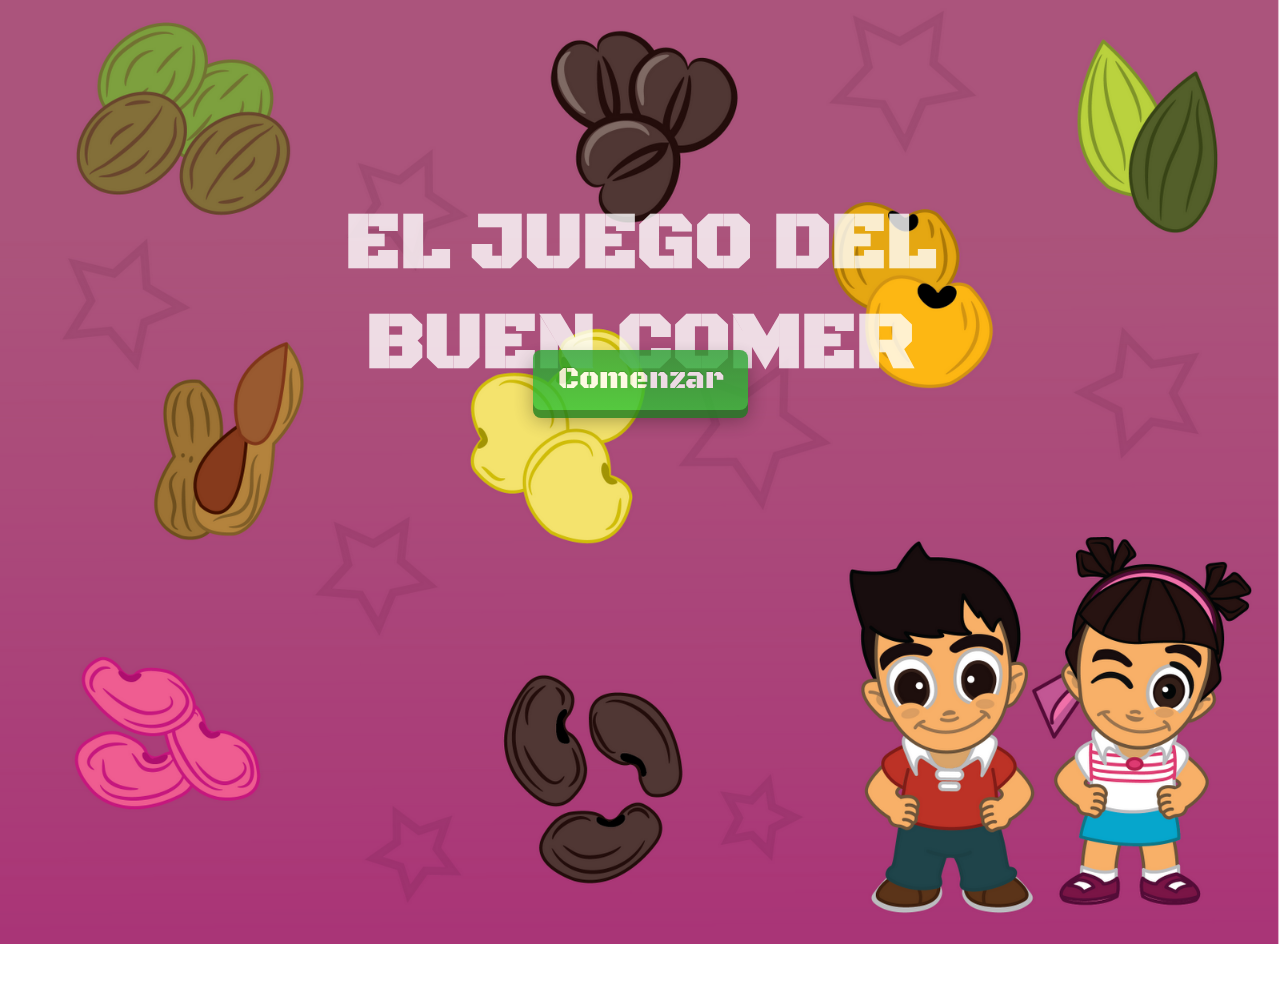
<file: index.html>
<!DOCTYPE html>
<head>
<meta charset="utf-8">
<link href='http://fonts.googleapis.com/css?family=Black+Ops+One' rel='stylesheet' type='text/css'>
<audio src="inicio.mp3" autoplay loop="loop">
</audio>
<title>EL BUEN COMER</title>

<style>
body {
	margin:0;
	padding:0;
	border:0;
	font-family: 'Black Ops One', cursive;
}
.boton {
background-color: #2dc234;
background-image: -webkit-linear-gradient(rgba(41, 150, 47, .8), rgba(45, 194, 52, .2));
background-image: -moz-linear-gradient(rgba(41, 150, 47, .8), rgba(45, 194, 52, .2));
background-image: -o-linear-gradient(rgba(41, 150, 47, .8), rgba(45, 194, 52, .2));
background-image: linear-gradient(rgba(41, 150, 47, .8), rgba(45, 194, 52, .2));
-ms-border-radius:8px;
-webkit-border-radius: 8px;
-moz-border-radius: 8px;
border-radius: 8px;
-webkit-box-shadow: 0 8px 0 #197b1d, 0 10px 20px rgba(0, 0, 0, .4);
-moz-box-shadow: 0 8px 0 #197b1d, 0 10px 20px rgba(0, 0, 0, .4);
box-shadow: 0 8px 0 #197b1d, 0 10px 20px rgba(0, 0, 0, .4);
color: #fff;
display: inline-block;
font-size: 30px;
line-height: 1;
padding: 15px 25px;
text-decoration: none;
text-shadow: 0 -1px 1px rgba(25, 123, 29, .7);
}

.image1 {
	position:relative;
	background: url('img/inicio.jpg') no-repeat fixed;
	background-position: center center;
	-webkit-background-size: cover;
	-moz-background-size: cover;
	-o-background-size: cover;
	background-size: cover;
	min-height: 1000px;

	
}



h1 {
	color: #fff;
	font-size: 80px;
	text-align:center;
	font-weight: bold;
	margin: 0 auto;
	width: 800px;
	position: fixed;
	top: 50%;
	left: 50%;
	margin-top: -20%;
	margin-left: -400px;
	opacity:0.8;
}

a{
	color: #fff;
	text-decoration:none;
	opacity:0.8;

}
</style>

</head>
<body style="overflow-y:hidden">

<div class="image1">
	<h1>EL JUEGO DEL BUEN COMER</h1>
	<center style="padding-top: 350px;"><a class="boton" href="niveles.html"> Comenzar</a><center>
</div>

</body>
</html>
</file>
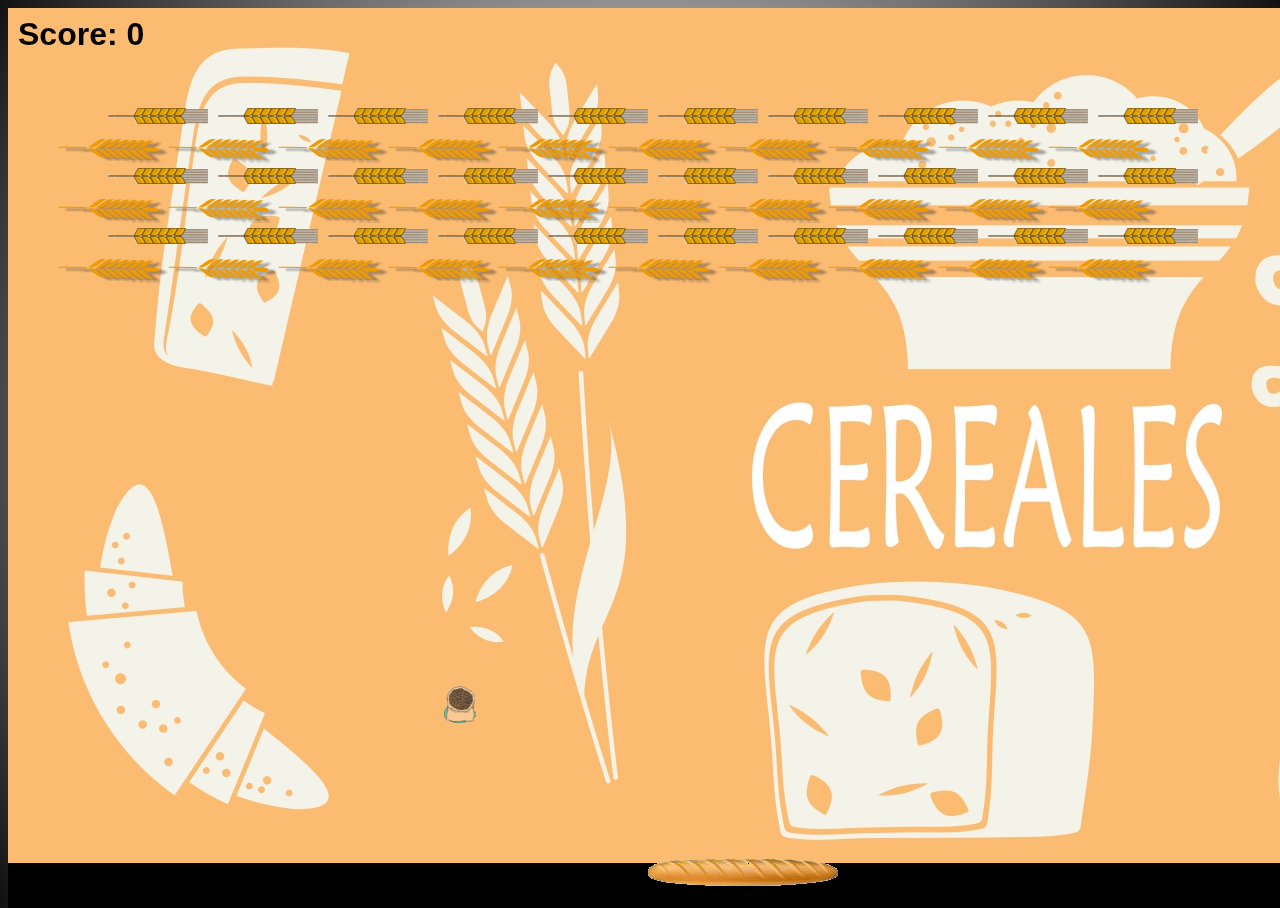
<file: Nivel_1.html>
<html lang="es">
	<head>
		<title>El buen comer</title>
		<meta charset="utf-8"/>
    	<meta name="author" content="Germán Martínez Fragoso"/>
		<script type="text/javascript" src="js/phaser.min.js"></script>
		<link rel="stylesheet" href="stilo.css" type="text/css"/>
	</head>
	<body>
		<div id="principal" align="center">
		<script type="text/javascript" src="js/Nivel_1.js"></script>
		</div>
	</body>
</html>
</file>
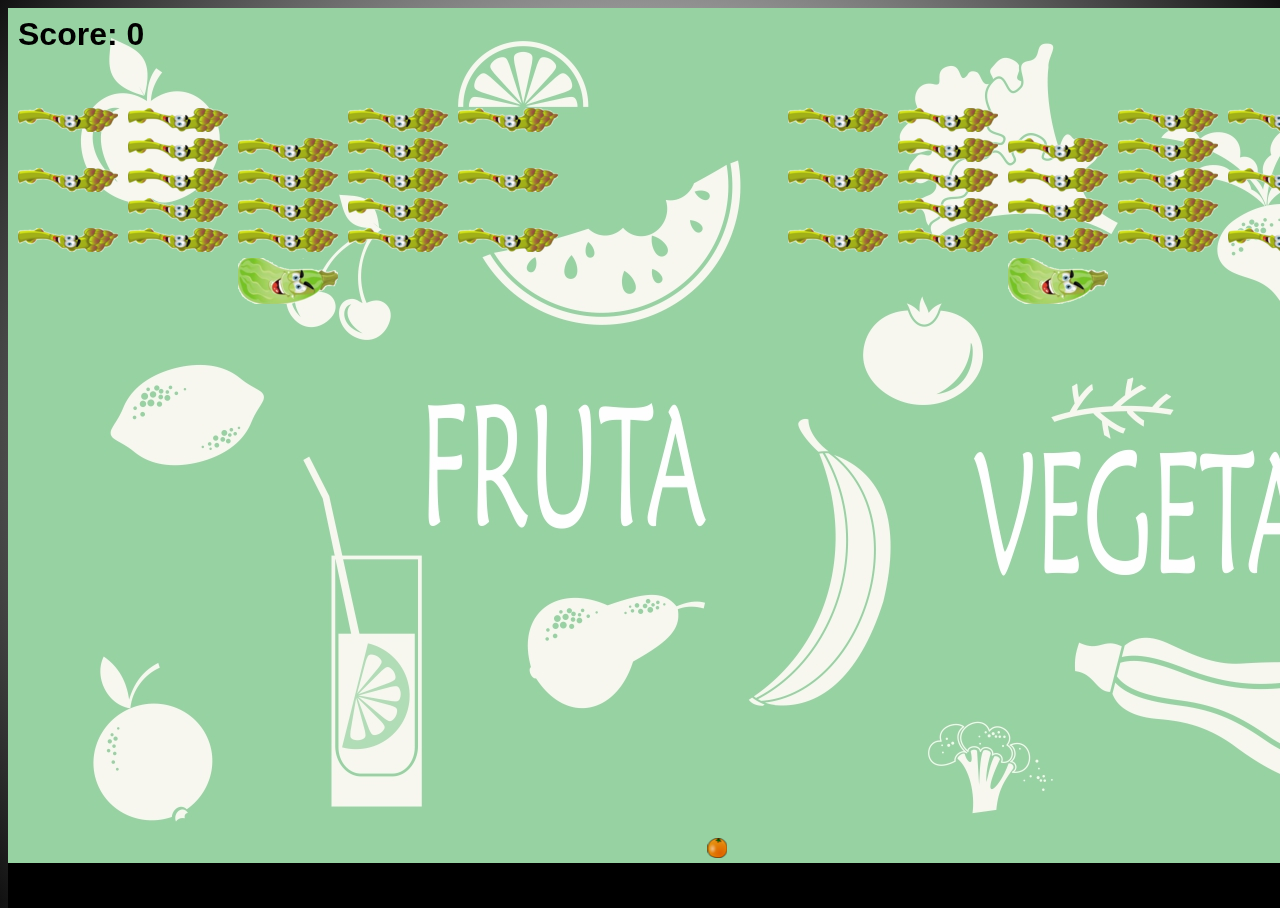
<file: Nivel_2.html>
<html lang="es">
	<head>
		<title>El buen comer</title>
		<meta charset="utf-8"/>
    	<meta name="author" content="Germán Martínez Fragoso"/>
		<script type="text/javascript" src="js/phaser.min.js"></script>
		<link rel="stylesheet" href="stilo.css" type="text/css"/>
	</head>
	<body>
		<div id="principal" align="center">
		<script type="text/javascript" src="js/Nivel_2.js"></script>
		</div>
	</body>
</html>
</file>
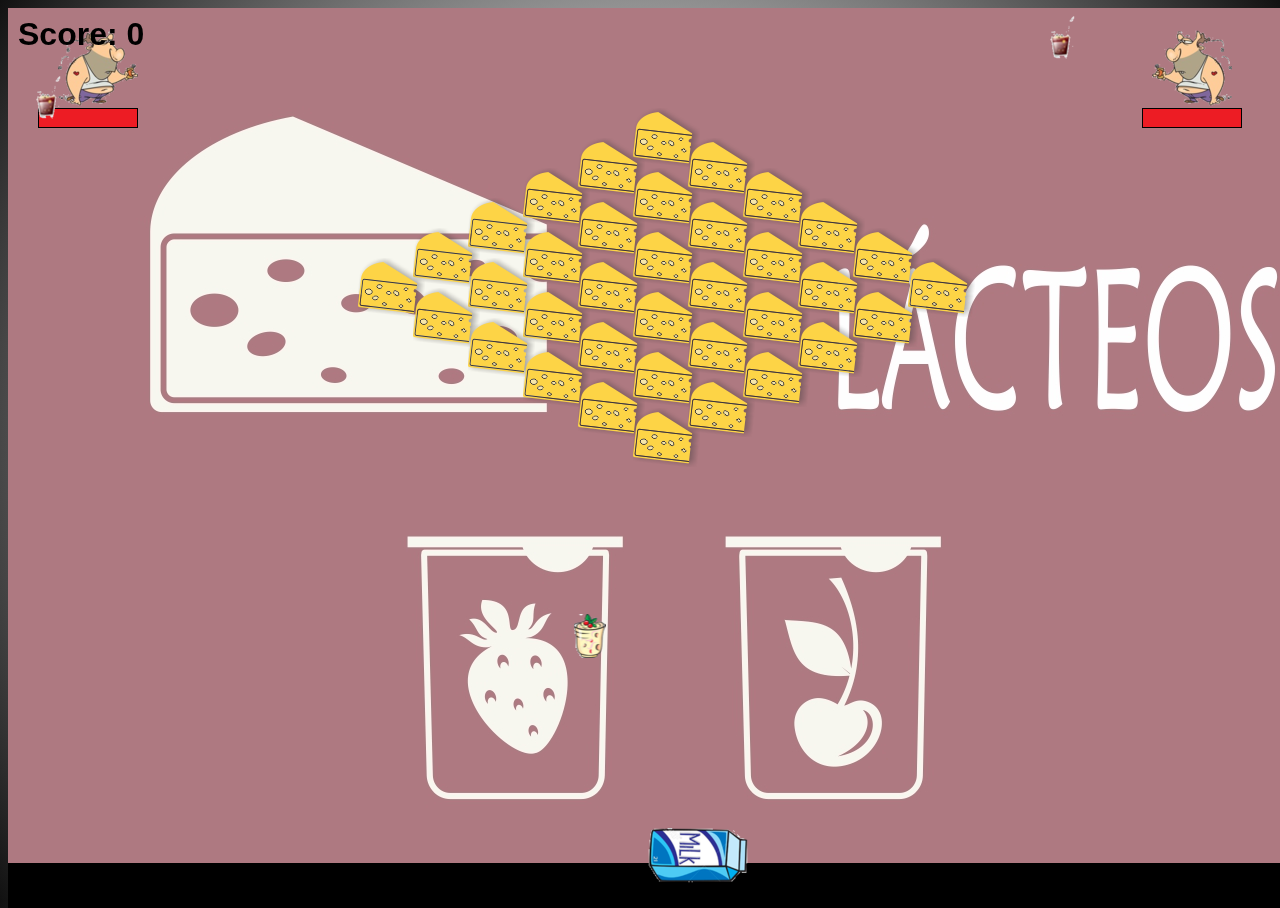
<file: Nivel_3.html>
<html lang="es">
	<head>
		<title>El buen comer</title>
		<meta charset="utf-8"/>
    	<meta name="author" content="Germán Martínez Fragoso"/>
		<script type="text/javascript" src="js/phaser.min.js"></script>
		<link rel="stylesheet" href="stilo.css" type="text/css"/>
	</head>
	<body>
		<div id="principal" align="center">
		<script type="text/javascript" src="js/Nivel_3.js"></script>
		</div>
	</body>
</html>
</file>
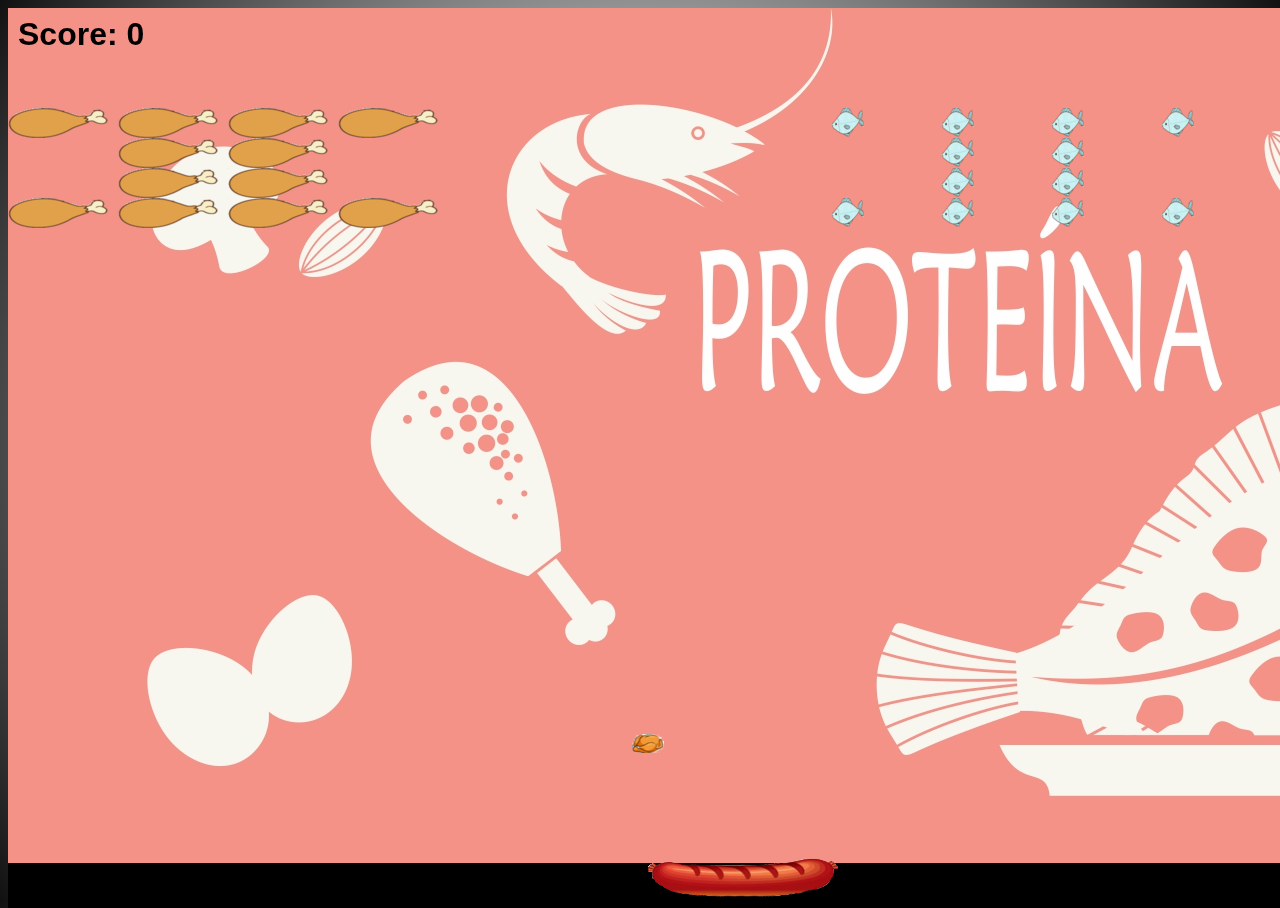
<file: Nivel_4.html>
<html lang="es">
	<head>
		<title>El buen comer</title>
		<meta charset="utf-8"/>
    	<meta name="author" content="Germán Martínez Fragoso"/>
		<script type="text/javascript" src="js/phaser.min.js"></script>
		<link rel="stylesheet" href="stilo.css" type="text/css"/>
	</head>
	<body>
		<div id="principal" align="center">
		<script type="text/javascript" src="js/Nivel_4.js"></script>
		</div>
	</body>
</html>
</file>
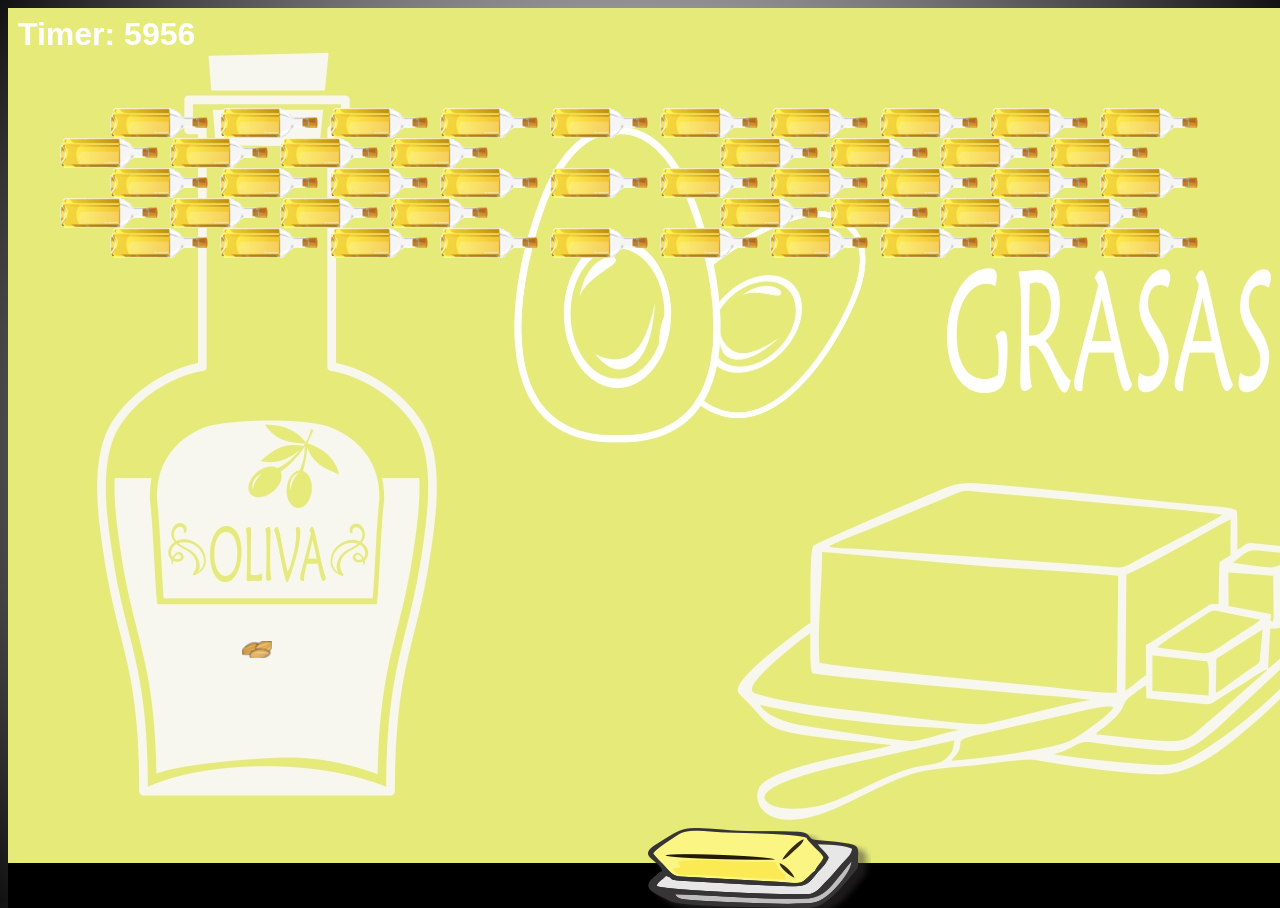
<file: Nivel_5.html>
<html lang="es">
	<head>
		<title>El buen comer</title>
		<meta charset="utf-8"/>
    	<meta name="author" content="Germán Martínez Fragoso"/>
		<script type="text/javascript" src="js/phaser.min.js"></script>
		<link rel="stylesheet" href="stilo.css" type="text/css"/>
	</head>
	<body>
		<div id="principal" align="center">
		<script type="text/javascript" src="js/Nivel_5.js"></script>
		</div>
	</body>
</html>
</file>
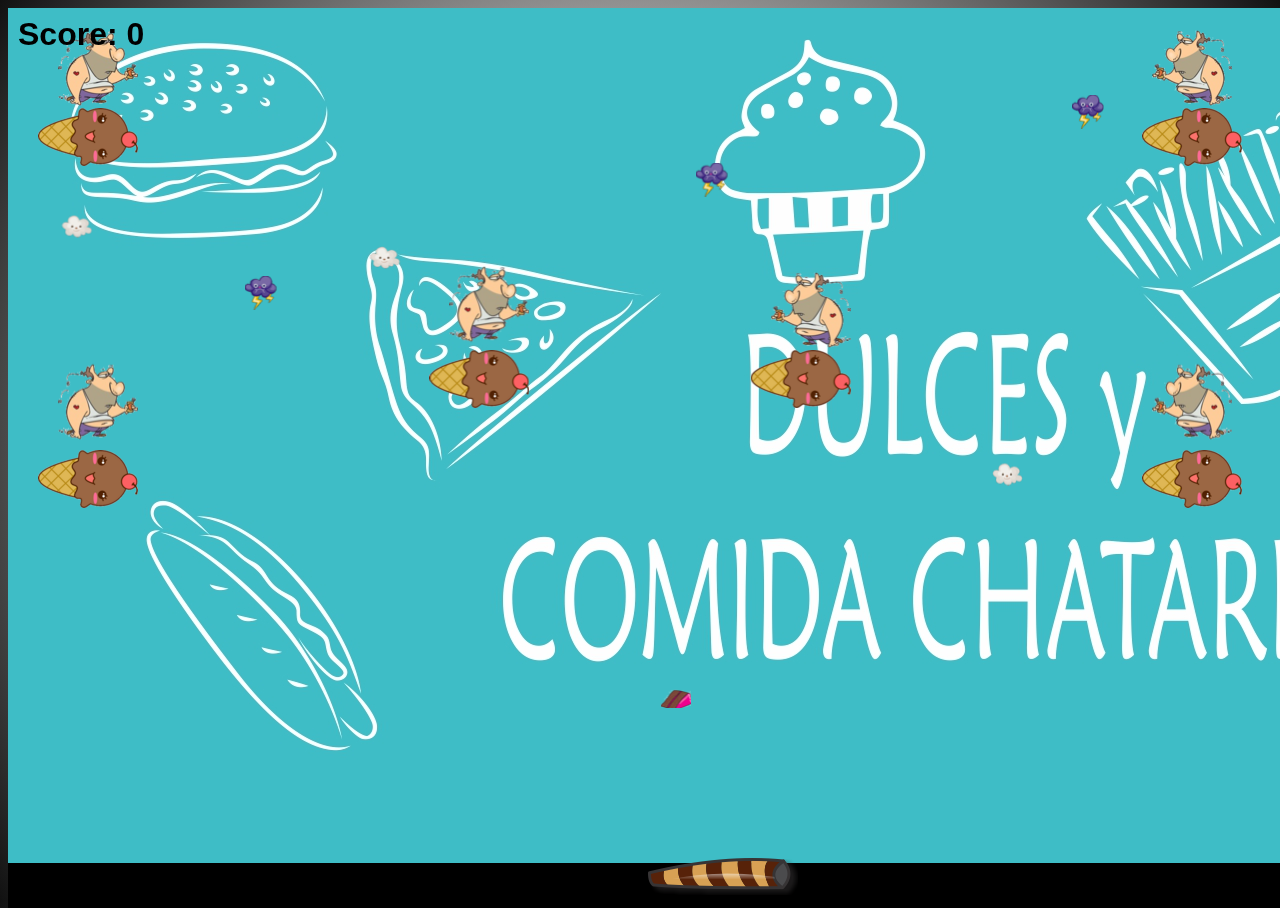
<file: Nivel_6.html>
<html lang="es">
	<head>
		<title>El buen comer</title>
		<meta charset="utf-8"/>
    	<meta name="author" content="Germán Martínez Fragoso"/>
		<script type="text/javascript" src="js/phaser.min.js"></script>
		<link rel="stylesheet" href="stilo.css" type="text/css"/>
	</head>
	<body>
		<div id="principal" align="center">
		<script type="text/javascript" src="js/Nivel_6.js"></script>
		</div>
	</body>
</html>
</file>
<file: stilo.css>
html {
    overflow:hidden;
	height: 100%;
	background: white;
	background: radial-gradient(circle, #fff 20%, #111);
	background-size: cover;
}
</file>
